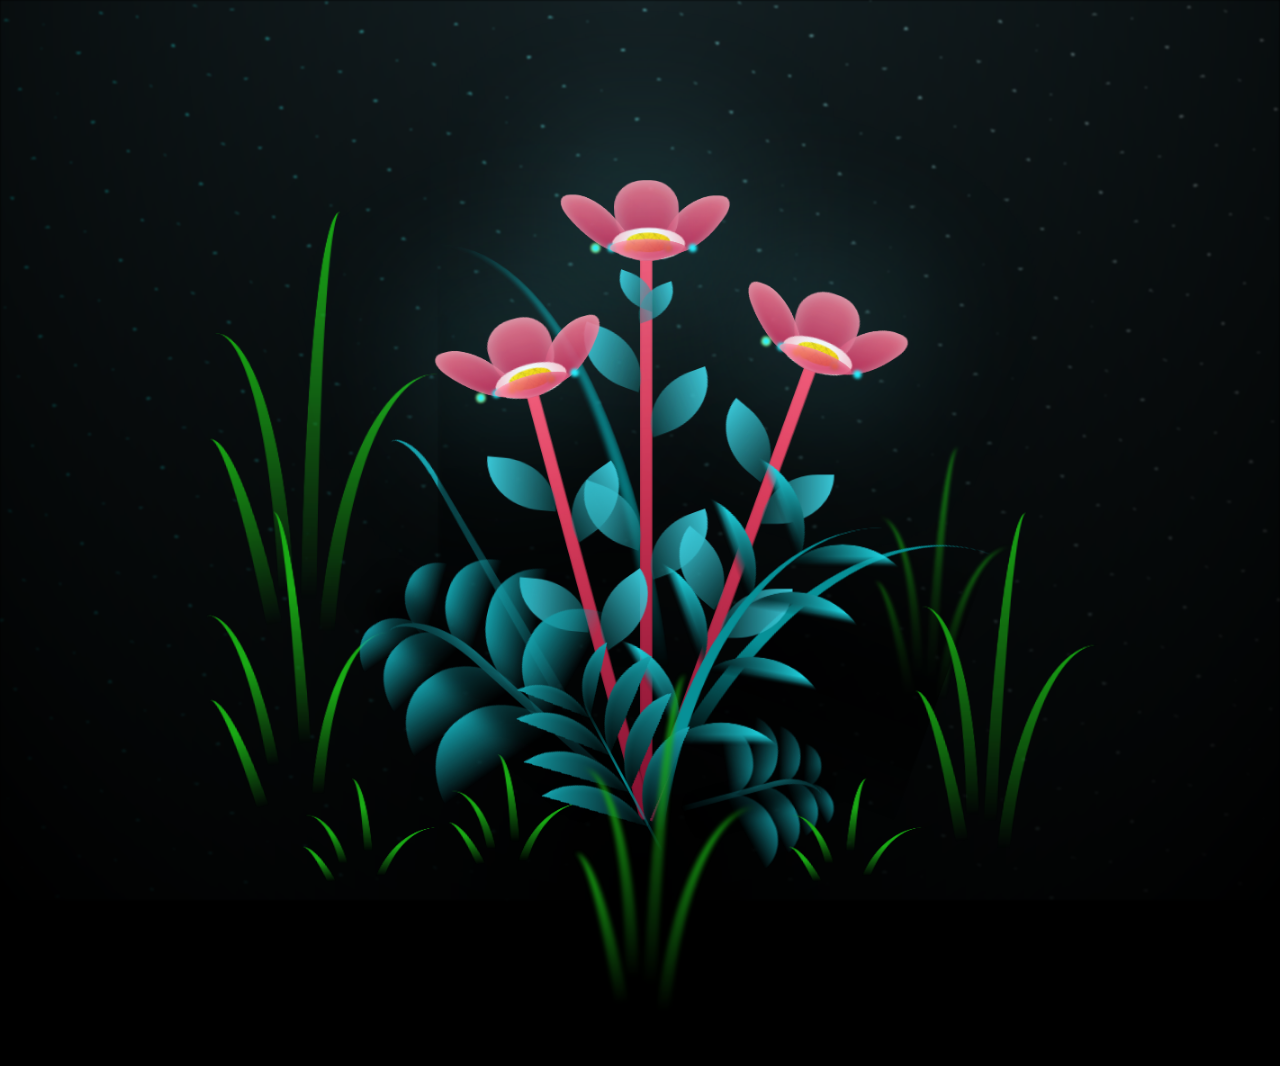
<file: index.html>
<!DOCTYPE html>
<html lang="en">
<head>
    <meta charset="UTF-8">
    <meta http-equiv="X-UA-Compatible" content="IE=edge">
    <meta name="viewport" content="width=device-width, initial-scale=1.0">
    <link rel="stylesheet" href="css/main.css">
    <link rel="icon" href="img/flowers.png" type="image/x-icon">
    <title>flowers</title>
</head>
<body class="container">
    <h1 class="birthday-text">Happy Birthday, Alien Onyet</h1>
    <button class="wish-btn" onclick="goToWish()">Open My Wish 💌</button>
    <div class="night"></div>
    <div class="flowers">
      <div class="flower flower--1">
        <div class="flower__leafs flower__leafs--1">
          <div class="flower__leaf flower__leaf--1"></div>
          <div class="flower__leaf flower__leaf--2"></div>
          <div class="flower__leaf flower__leaf--3"></div>
          <div class="flower__leaf flower__leaf--4"></div>
          <div class="flower__white-circle"></div>
  
          <div class="flower__light flower__light--1"></div>
          <div class="flower__light flower__light--2"></div>
          <div class="flower__light flower__light--3"></div>
          <div class="flower__light flower__light--4"></div>
          <div class="flower__light flower__light--5"></div>
          <div class="flower__light flower__light--6"></div>
          <div class="flower__light flower__light--7"></div>
          <div class="flower__light flower__light--8"></div>
  
        </div>
        <div class="flower__line">
          <div class="flower__line__leaf flower__line__leaf--1"></div>
          <div class="flower__line__leaf flower__line__leaf--2"></div>
          <div class="flower__line__leaf flower__line__leaf--3"></div>
          <div class="flower__line__leaf flower__line__leaf--4"></div>
          <div class="flower__line__leaf flower__line__leaf--5"></div>
          <div class="flower__line__leaf flower__line__leaf--6"></div>
        </div>
      </div>
  
      <div class="flower flower--2">
        <div class="flower__leafs flower__leafs--2">
          <div class="flower__leaf flower__leaf--1"></div>
          <div class="flower__leaf flower__leaf--2"></div>
          <div class="flower__leaf flower__leaf--3"></div>
          <div class="flower__leaf flower__leaf--4"></div>
          <div class="flower__white-circle"></div>
  
          <div class="flower__light flower__light--1"></div>
          <div class="flower__light flower__light--2"></div>
          <div class="flower__light flower__light--3"></div>
          <div class="flower__light flower__light--4"></div>
          <div class="flower__light flower__light--5"></div>
          <div class="flower__light flower__light--6"></div>
          <div class="flower__light flower__light--7"></div>
          <div class="flower__light flower__light--8"></div>
  
        </div>
        <div class="flower__line">
          <div class="flower__line__leaf flower__line__leaf--1"></div>
          <div class="flower__line__leaf flower__line__leaf--2"></div>
          <div class="flower__line__leaf flower__line__leaf--3"></div>
          <div class="flower__line__leaf flower__line__leaf--4"></div>
        </div>
      </div>
  
      <div class="flower flower--3">
        <div class="flower__leafs flower__leafs--3">
          <div class="flower__leaf flower__leaf--1"></div>
          <div class="flower__leaf flower__leaf--2"></div>
          <div class="flower__leaf flower__leaf--3"></div>
          <div class="flower__leaf flower__leaf--4"></div>
          <div class="flower__white-circle"></div>
  
          <div class="flower__light flower__light--1"></div>
          <div class="flower__light flower__light--2"></div>
          <div class="flower__light flower__light--3"></div>
          <div class="flower__light flower__light--4"></div>
          <div class="flower__light flower__light--5"></div>
          <div class="flower__light flower__light--6"></div>
          <div class="flower__light flower__light--7"></div>
          <div class="flower__light flower__light--8"></div>
  
        </div>
        <div class="flower__line">
          <div class="flower__line__leaf flower__line__leaf--1"></div>
          <div class="flower__line__leaf flower__line__leaf--2"></div>
          <div class="flower__line__leaf flower__line__leaf--3"></div>
          <div class="flower__line__leaf flower__line__leaf--4"></div>
        </div>
      </div>
  
      <div class="grow-ans" style="--d:1.2s">
        <div class="flower__g-long">
          <div class="flower__g-long__top"></div>
          <div class="flower__g-long__bottom"></div>
        </div>
      </div>
  
      <div class="growing-grass">
        <div class="flower__grass flower__grass--1">
          <div class="flower__grass--top"></div>
          <div class="flower__grass--bottom"></div>
          <div class="flower__grass__leaf flower__grass__leaf--1"></div>
          <div class="flower__grass__leaf flower__grass__leaf--2"></div>
          <div class="flower__grass__leaf flower__grass__leaf--3"></div>
          <div class="flower__grass__leaf flower__grass__leaf--4"></div>
          <div class="flower__grass__leaf flower__grass__leaf--5"></div>
          <div class="flower__grass__leaf flower__grass__leaf--6"></div>
          <div class="flower__grass__leaf flower__grass__leaf--7"></div>
          <div class="flower__grass__leaf flower__grass__leaf--8"></div>
          <div class="flower__grass__overlay"></div>
        </div>
      </div>
  
      <div class="growing-grass">
        <div class="flower__grass flower__grass--2">
          <div class="flower__grass--top"></div>
          <div class="flower__grass--bottom"></div>
          <div class="flower__grass__leaf flower__grass__leaf--1"></div>
          <div class="flower__grass__leaf flower__grass__leaf--2"></div>
          <div class="flower__grass__leaf flower__grass__leaf--3"></div>
          <div class="flower__grass__leaf flower__grass__leaf--4"></div>
          <div class="flower__grass__leaf flower__grass__leaf--5"></div>
          <div class="flower__grass__leaf flower__grass__leaf--6"></div>
          <div class="flower__grass__leaf flower__grass__leaf--7"></div>
          <div class="flower__grass__leaf flower__grass__leaf--8"></div>
          <div class="flower__grass__overlay"></div>
        </div>
      </div>
  
      <div class="grow-ans" style="--d:2.4s">
        <div class="flower__g-right flower__g-right--1">
          <div class="leaf"></div>
        </div>
      </div>
  
      <div class="grow-ans" style="--d:2.8s">
        <div class="flower__g-right flower__g-right--2">
          <div class="leaf"></div>
        </div>
      </div>
  
      <div class="grow-ans" style="--d:2.8s">
        <div class="flower__g-front">
          <div class="flower__g-front__leaf-wrapper flower__g-front__leaf-wrapper--1">
            <div class="flower__g-front__leaf"></div>
          </div>
          <div class="flower__g-front__leaf-wrapper flower__g-front__leaf-wrapper--2">
            <div class="flower__g-front__leaf"></div>
          </div>
          <div class="flower__g-front__leaf-wrapper flower__g-front__leaf-wrapper--3">
            <div class="flower__g-front__leaf"></div>
          </div>
          <div class="flower__g-front__leaf-wrapper flower__g-front__leaf-wrapper--4">
            <div class="flower__g-front__leaf"></div>
          </div>
          <div class="flower__g-front__leaf-wrapper flower__g-front__leaf-wrapper--5">
            <div class="flower__g-front__leaf"></div>
          </div>
          <div class="flower__g-front__leaf-wrapper flower__g-front__leaf-wrapper--6">
            <div class="flower__g-front__leaf"></div>
          </div>
          <div class="flower__g-front__leaf-wrapper flower__g-front__leaf-wrapper--7">
            <div class="flower__g-front__leaf"></div>
          </div>
          <div class="flower__g-front__leaf-wrapper flower__g-front__leaf-wrapper--8">
            <div class="flower__g-front__leaf"></div>
          </div>
          <div class="flower__g-front__line"></div>
        </div>
      </div>
  
      <div class="grow-ans" style="--d:3.2s">
        <div class="flower__g-fr">
          <div class="leaf"></div>
          <div class="flower__g-fr__leaf flower__g-fr__leaf--1"></div>
          <div class="flower__g-fr__leaf flower__g-fr__leaf--2"></div>
          <div class="flower__g-fr__leaf flower__g-fr__leaf--3"></div>
          <div class="flower__g-fr__leaf flower__g-fr__leaf--4"></div>
          <div class="flower__g-fr__leaf flower__g-fr__leaf--5"></div>
          <div class="flower__g-fr__leaf flower__g-fr__leaf--6"></div>
          <div class="flower__g-fr__leaf flower__g-fr__leaf--7"></div>
          <div class="flower__g-fr__leaf flower__g-fr__leaf--8"></div>
        </div>
      </div>
  
      <div class="long-g long-g--0">
        <div class="grow-ans" style="--d:3s">
          <div class="leaf leaf--0"></div>
        </div>
        <div class="grow-ans" style="--d:2.2s">
          <div class="leaf leaf--1"></div>
        </div>
        <div class="grow-ans" style="--d:3.4s">
          <div class="leaf leaf--2"></div>
        </div>
        <div class="grow-ans" style="--d:3.6s">
          <div class="leaf leaf--3"></div>
        </div>
      </div>
  
      <div class="long-g long-g--1">
        <div class="grow-ans" style="--d:3.6s">
          <div class="leaf leaf--0"></div>
        </div>
        <div class="grow-ans" style="--d:3.8s">
          <div class="leaf leaf--1"></div>
        </div>
        <div class="grow-ans" style="--d:4s">
          <div class="leaf leaf--2"></div>
        </div>
        <div class="grow-ans" style="--d:4.2s">
          <div class="leaf leaf--3"></div>
        </div>
      </div>
  
      <div class="long-g long-g--2">
        <div class="grow-ans" style="--d:4s">
          <div class="leaf leaf--0"></div>
        </div>
        <div class="grow-ans" style="--d:4.2s">
          <div class="leaf leaf--1"></div>
        </div>
        <div class="grow-ans" style="--d:4.4s">
          <div class="leaf leaf--2"></div>
        </div>
        <div class="grow-ans" style="--d:4.6s">
          <div class="leaf leaf--3"></div>
        </div>
      </div>
  
      <div class="long-g long-g--3">
        <div class="grow-ans" style="--d:4s">
          <div class="leaf leaf--0"></div>
        </div>
        <div class="grow-ans" style="--d:4.2s">
          <div class="leaf leaf--1"></div>
        </div>
        <div class="grow-ans" style="--d:3s">
          <div class="leaf leaf--2"></div>
        </div>
        <div class="grow-ans" style="--d:3.6s">
          <div class="leaf leaf--3"></div>
        </div>
      </div>
  
      <div class="long-g long-g--4">
        <div class="grow-ans" style="--d:4s">
          <div class="leaf leaf--0"></div>
        </div>
        <div class="grow-ans" style="--d:4.2s">
          <div class="leaf leaf--1"></div>
        </div>
        <div class="grow-ans" style="--d:3s">
          <div class="leaf leaf--2"></div>
        </div>
        <div class="grow-ans" style="--d:3.6s">
          <div class="leaf leaf--3"></div>
        </div>
      </div>
  
      <div class="long-g long-g--5">
        <div class="grow-ans" style="--d:4s">
          <div class="leaf leaf--0"></div>
        </div>
        <div class="grow-ans" style="--d:4.2s">
          <div class="leaf leaf--1"></div>
        </div>
        <div class="grow-ans" style="--d:3s">
          <div class="leaf leaf--2"></div>
        </div>
        <div class="grow-ans" style="--d:3.6s">
          <div class="leaf leaf--3"></div>
        </div>
      </div>
  
      <div class="long-g long-g--6">
        <div class="grow-ans" style="--d:4.2s">
          <div class="leaf leaf--0"></div>
        </div>
        <div class="grow-ans" style="--d:4.4s">
          <div class="leaf leaf--1"></div>
        </div>
        <div class="grow-ans" style="--d:4.6s">
          <div class="leaf leaf--2"></div>
        </div>
        <div class="grow-ans" style="--d:4.8s">
          <div class="leaf leaf--3"></div>
        </div>
      </div>
  
      <div class="long-g long-g--7">
        <div class="grow-ans" style="--d:3s">
          <div class="leaf leaf--0"></div>
        </div>
        <div class="grow-ans" style="--d:3.2s">
          <div class="leaf leaf--1"></div>
        </div>
        <div class="grow-ans" style="--d:3.5s">
          <div class="leaf leaf--2"></div>
        </div>
        <div class="grow-ans" style="--d:3.6s">
          <div class="leaf leaf--3"></div>
        </div>
      </div>
    </div>
    <script src="main.js"></script>
    <script>
  function goToWish() {
    window.location.href = "wish.html";
  }
</script>

  </body>
</html>
</file>
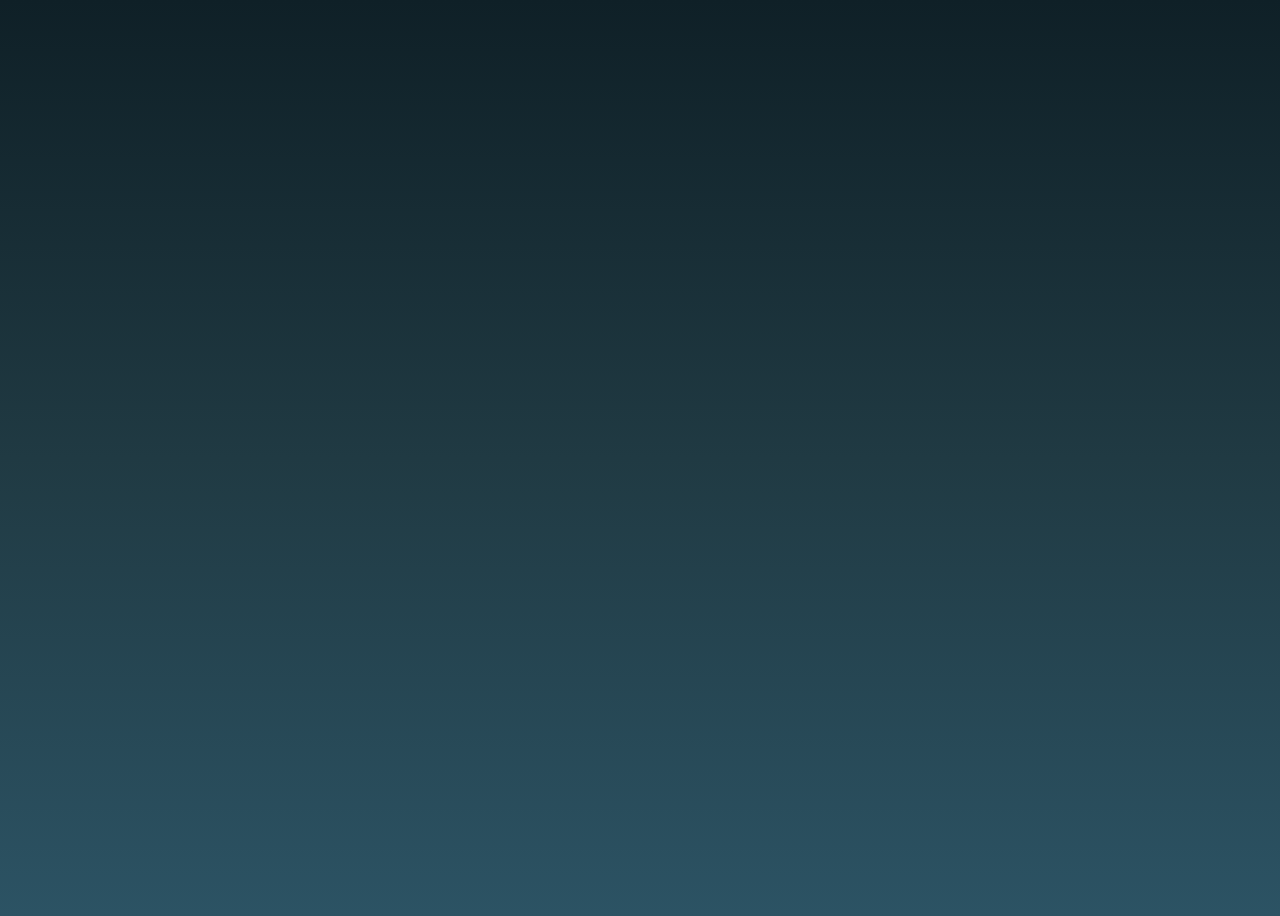
<file: wish.html>
<!DOCTYPE html>
<html lang="en">
<head>
<meta charset="UTF-8">
<meta name="viewport" content="width=device-width, initial-scale=1.0">
<title>Birthday Wish</title>
<style>
  body {
  background: linear-gradient(to bottom, #0f2027, #203a43, #2c5364);
  color: white;
  display: flex;
  justify-content: center;
  align-items: center;
  height: 100vh;
  text-align: center;
  font-family: sans-serif;
}

.message {
  max-width: 600px;
  animation: fadeIn 3s ease forwards;
  opacity: 0;
}

.message h1 {
  font-size: 2.2rem; /* lebih kecil dari sebelumnya */
  margin-bottom: 10px;
}

.message p {
  font-size: 1.2rem;
  line-height: 1.6;
}

.signature {
  margin-top: 40px; /* agak kebawah */
  font-size: 1rem; /* lebih kecil */
  opacity: 0.8;
}

@keyframes fadeIn {
  to {
    opacity: 1;
  }
}

</style>
</head>
<body>

<div class="message">
  <h1>Happy Birthday, Abang 🎂</h1>
  <p>
    I hope your day is filled with happiness, love, and beautiful moments.
    May all your dreams come true and your smile never fades.
  </p>
 <p class="signature">
  Your Midnight Light is always pray for the best for you!
</p>

</div>

</body>
</html>
</file>
<file: css/main.css>
*,
*::after,
*::before {
  padding: 0;
  margin: 0;
  box-sizing: border-box;
}

:root {
  --dark-color: #000;
}

body {
  display: flex;
  align-items: flex-end;
  justify-content: center;
  min-height: 100vh;
  background-color: var(--dark-color);
  overflow: hidden;
  perspective: 1000px;
}

.night {
  position: fixed;
  left: 50%;
  top: 0;
  transform: translateX(-50%);
  width: 100%;
  height: 100%;
  filter: blur(0.1vmin);
  background-image: radial-gradient(
      ellipse at top,
      transparent 0%,
      var(--dark-color)
    ),
    radial-gradient(
      ellipse at bottom,
      var(--dark-color),
      rgba(145, 233, 255, 0.2)
    ),
    repeating-linear-gradient(
      220deg,
      rgb(0, 0, 0) 0px,
      rgb(0, 0, 0) 19px,
      transparent 19px,
      transparent 22px
    ),
    repeating-linear-gradient(
      189deg,
      rgb(0, 0, 0) 0px,
      rgb(0, 0, 0) 19px,
      transparent 19px,
      transparent 22px
    ),
    repeating-linear-gradient(
      148deg,
      rgb(0, 0, 0) 0px,
      rgb(0, 0, 0) 19px,
      transparent 19px,
      transparent 22px
    ),
    linear-gradient(90deg, rgb(0, 255, 250), rgb(240, 240, 240));
}

.flowers {
  position: relative;
  transform: scale(0.9);
}

.flower {
  position: absolute;
  bottom: 10vmin;
  transform-origin: bottom center;
  z-index: 10;
  --fl-speed: 0.8s;
}
.flower--1 {
  -webkit-animation: moving-flower-1 4s linear infinite;
  animation: moving-flower-1 4s linear infinite;
}
.flower--1 .flower__line {
  height: 70vmin;
  -webkit-animation-delay: 0.3s;
  animation-delay: 0.3s;
}
.flower--1 .flower__line__leaf--1 {
  -webkit-animation: blooming-leaf-right var(--fl-speed) 1.6s backwards;
  animation: blooming-leaf-right var(--fl-speed) 1.6s backwards;
}
.flower--1 .flower__line__leaf--2 {
  -webkit-animation: blooming-leaf-right var(--fl-speed) 1.4s backwards;
  animation: blooming-leaf-right var(--fl-speed) 1.4s backwards;
}
.flower--1 .flower__line__leaf--3 {
  -webkit-animation: blooming-leaf-left var(--fl-speed) 1.2s backwards;
  animation: blooming-leaf-left var(--fl-speed) 1.2s backwards;
}
.flower--1 .flower__line__leaf--4 {
  -webkit-animation: blooming-leaf-left var(--fl-speed) 1s backwards;
  animation: blooming-leaf-left var(--fl-speed) 1s backwards;
}
.flower--1 .flower__line__leaf--5 {
  -webkit-animation: blooming-leaf-right var(--fl-speed) 1.8s backwards;
  animation: blooming-leaf-right var(--fl-speed) 1.8s backwards;
}
.flower--1 .flower__line__leaf--6 {
  -webkit-animation: blooming-leaf-left var(--fl-speed) 2s backwards;
  animation: blooming-leaf-left var(--fl-speed) 2s backwards;
}
.flower--2 {
  left: 50%;
  transform: rotate(20deg);
  -webkit-animation: moving-flower-2 4s linear infinite;
  animation: moving-flower-2 4s linear infinite;
}
.flower--2 .flower__line {
  height: 60vmin;
  -webkit-animation-delay: 0.6s;
  animation-delay: 0.6s;
}
.flower--2 .flower__line__leaf--1 {
  -webkit-animation: blooming-leaf-right var(--fl-speed) 1.9s backwards;
  animation: blooming-leaf-right var(--fl-speed) 1.9s backwards;
}
.flower--2 .flower__line__leaf--2 {
  -webkit-animation: blooming-leaf-right var(--fl-speed) 1.7s backwards;
  animation: blooming-leaf-right var(--fl-speed) 1.7s backwards;
}
.flower--2 .flower__line__leaf--3 {
  -webkit-animation: blooming-leaf-left var(--fl-speed) 1.5s backwards;
  animation: blooming-leaf-left var(--fl-speed) 1.5s backwards;
}
.flower--2 .flower__line__leaf--4 {
  -webkit-animation: blooming-leaf-left var(--fl-speed) 1.3s backwards;
  animation: blooming-leaf-left var(--fl-speed) 1.3s backwards;
}
.flower--3 {
  left: 50%;
  transform: rotate(-15deg);
  -webkit-animation: moving-flower-3 4s linear infinite;
  animation: moving-flower-3 4s linear infinite;
}
.flower--3 .flower__line {
  -webkit-animation-delay: 0.9s;
  animation-delay: 0.9s;
}
.flower--3 .flower__line__leaf--1 {
  -webkit-animation: blooming-leaf-right var(--fl-speed) 2.5s backwards;
  animation: blooming-leaf-right var(--fl-speed) 2.5s backwards;
}
.flower--3 .flower__line__leaf--2 {
  -webkit-animation: blooming-leaf-right var(--fl-speed) 2.3s backwards;
  animation: blooming-leaf-right var(--fl-speed) 2.3s backwards;
}
.flower--3 .flower__line__leaf--3 {
  -webkit-animation: blooming-leaf-left var(--fl-speed) 2.1s backwards;
  animation: blooming-leaf-left var(--fl-speed) 2.1s backwards;
}
.flower--3 .flower__line__leaf--4 {
  -webkit-animation: blooming-leaf-left var(--fl-speed) 1.9s backwards;
  animation: blooming-leaf-left var(--fl-speed) 1.9s backwards;
}
.flower__leafs {
  position: relative;
  -webkit-animation: blooming-flower 2s backwards;
  animation: blooming-flower 2s backwards;
}
.flower__leafs--1 {
  -webkit-animation-delay: 1.1s;
  animation-delay: 1.1s;
}
.flower__leafs--2 {
  -webkit-animation-delay: 1.4s;
  animation-delay: 1.4s;
}
.flower__leafs--3 {
  -webkit-animation-delay: 1.7s;
  animation-delay: 1.7s;
}
.flower__leafs::after {
  content: "";
  position: absolute;
  left: 0;
  top: 0;
  transform: translate(-50%, -100%);
  width: 8vmin;
  height: 8vmin;
  background-color: #6bf0ff;
  filter: blur(10vmin);
}
.flower__leaf {
  position: absolute;
  bottom: 0;
  left: 50%;
  width: 8vmin;
  height: 11vmin;
  border-radius: 51% 49% 47% 53%/44% 45% 55% 69%;
  background-color: #a7ffee;
  background-image: linear-gradient(to top, #54b8aa, #a7ffee);
  transform-origin: bottom center;
  opacity: 0.9;
  box-shadow: inset 0 0 2vmin rgba(255, 255, 255, 0.5);
}
.flower__leaf--1 {
  transform: translate(-10%, 1%) rotateY(40deg) rotateX(-50deg);
}
.flower__leaf--2 {
  transform: translate(-50%, -4%) rotateX(40deg);
}
.flower__leaf--3 {
  transform: translate(-90%, 0%) rotateY(45deg) rotateX(50deg);
}
.flower__leaf--4 {
  width: 8vmin;
  height: 8vmin;
  transform-origin: bottom left;
  border-radius: 4vmin 10vmin 4vmin 4vmin;
  transform: translate(0%, 18%) rotateX(70deg) rotate(-43deg);
  background-image: linear-gradient(to top, #39c6d6, #a7ffee);
  z-index: 1;
  opacity: 0.8;
}
.flower__white-circle {
  position: absolute;
  left: -3.5vmin;
  top: -3vmin;
  width: 9vmin;
  height: 4vmin;
  border-radius: 50%;
  background-color: #fff;
}
.flower__white-circle::after {
  content: "";
  position: absolute;
  left: 50%;
  top: 45%;
  transform: translate(-50%, -50%);
  width: 60%;
  height: 60%;
  border-radius: inherit;
  background-image: repeating-linear-gradient(
      135deg,
      rgba(0, 0, 0, 0.03) 0px,
      rgba(0, 0, 0, 0.03) 1px,
      transparent 1px,
      transparent 12px
    ),
    repeating-linear-gradient(
      45deg,
      rgba(0, 0, 0, 0.03) 0px,
      rgba(0, 0, 0, 0.03) 1px,
      transparent 1px,
      transparent 12px
    ),
    repeating-linear-gradient(
      67.5deg,
      rgba(0, 0, 0, 0.03) 0px,
      rgba(0, 0, 0, 0.03) 1px,
      transparent 1px,
      transparent 12px
    ),
    repeating-linear-gradient(
      135deg,
      rgba(0, 0, 0, 0.03) 0px,
      rgba(0, 0, 0, 0.03) 1px,
      transparent 1px,
      transparent 12px
    ),
    repeating-linear-gradient(
      45deg,
      rgba(0, 0, 0, 0.03) 0px,
      rgba(0, 0, 0, 0.03) 1px,
      transparent 1px,
      transparent 12px
    ),
    repeating-linear-gradient(
      112.5deg,
      rgba(0, 0, 0, 0.03) 0px,
      rgba(0, 0, 0, 0.03) 1px,
      transparent 1px,
      transparent 12px
    ),
    repeating-linear-gradient(
      112.5deg,
      rgba(0, 0, 0, 0.03) 0px,
      rgba(0, 0, 0, 0.03) 1px,
      transparent 1px,
      transparent 12px
    ),
    repeating-linear-gradient(
      45deg,
      rgba(0, 0, 0, 0.03) 0px,
      rgba(0, 0, 0, 0.03) 1px,
      transparent 1px,
      transparent 12px
    ),
    repeating-linear-gradient(
      22.5deg,
      rgba(0, 0, 0, 0.03) 0px,
      rgba(0, 0, 0, 0.03) 1px,
      transparent 1px,
      transparent 12px
    ),
    repeating-linear-gradient(
      45deg,
      rgba(0, 0, 0, 0.03) 0px,
      rgba(0, 0, 0, 0.03) 1px,
      transparent 1px,
      transparent 12px
    ),
    repeating-linear-gradient(
      22.5deg,
      rgba(0, 0, 0, 0.03) 0px,
      rgba(0, 0, 0, 0.03) 1px,
      transparent 1px,
      transparent 12px
    ),
    repeating-linear-gradient(
      135deg,
      rgba(0, 0, 0, 0.03) 0px,
      rgba(0, 0, 0, 0.03) 1px,
      transparent 1px,
      transparent 12px
    ),
    repeating-linear-gradient(
      157.5deg,
      rgba(0, 0, 0, 0.03) 0px,
      rgba(0, 0, 0, 0.03) 1px,
      transparent 1px,
      transparent 12px
    ),
    repeating-linear-gradient(
      67.5deg,
      rgba(0, 0, 0, 0.03) 0px,
      rgba(0, 0, 0, 0.03) 1px,
      transparent 1px,
      transparent 12px
    ),
    repeating-linear-gradient(
      67.5deg,
      rgba(0, 0, 0, 0.03) 0px,
      rgba(0, 0, 0, 0.03) 1px,
      transparent 1px,
      transparent 12px
    ),
    linear-gradient(90deg, rgb(255, 235, 18), rgb(255, 206, 0));
}
.flower__line {
  height: 55vmin;
  width: 1.5vmin;
  background-image: linear-gradient(
      to left,
      rgba(0, 0, 0, 0.2),
      transparent,
      rgba(255, 255, 255, 0.2)
    ),
    linear-gradient(to top, transparent 10%, #14757a, #39c6d6);
  box-shadow: inset 0 0 2px rgba(0, 0, 0, 0.5);
  -webkit-animation: grow-flower-tree 4s backwards;
  animation: grow-flower-tree 4s backwards;
}
.flower__line__leaf {
  --w: 7vmin;
  --h: calc(var(--w) + 2vmin);
  position: absolute;
  top: 20%;
  left: 90%;
  width: var(--w);
  height: var(--h);
  border-top-right-radius: var(--h);
  border-bottom-left-radius: var(--h);
  background-image: linear-gradient(to top, rgba(20, 117, 122, 0.4), #39c6d6);
}
.flower__line__leaf--1 {
  transform: rotate(70deg) rotateY(30deg);
}
.flower__line__leaf--2 {
  top: 45%;
  transform: rotate(70deg) rotateY(30deg);
}
.flower__line__leaf--3,
.flower__line__leaf--4,
.flower__line__leaf--6 {
  border-top-right-radius: 0;
  border-bottom-left-radius: 0;
  border-top-left-radius: var(--h);
  border-bottom-right-radius: var(--h);
  left: -460%;
  top: 12%;
  transform: rotate(-70deg) rotateY(30deg);
}
.flower__line__leaf--4 {
  top: 40%;
}

.flower__line__leaf--5 {
  top: 0;
  transform-origin: left;
  transform: rotate(70deg) rotateY(30deg) scale(0.6);
}
.flower__line__leaf--6 {
  top: -2%;
  left: -450%;
  transform-origin: right;
  transform: rotate(-70deg) rotateY(30deg) scale(0.6);
}
.flower__light {
  position: absolute;
  bottom: 0vmin;
  width: 1vmin;
  height: 1vmin;
  background-color: rgb(255, 251, 0);
  border-radius: 50%;
  filter: blur(0.2vmin);
  -webkit-animation: light-ans 4s linear infinite backwards;
  animation: light-ans 4s linear infinite backwards;
}
.flower__light:nth-child(odd) {
  background-color: #23f0ff;
}
.flower__light--1 {
  left: -2vmin;
  -webkit-animation-delay: 1s;
  animation-delay: 1s;
}
.flower__light--2 {
  left: 3vmin;
  -webkit-animation-delay: 0.5s;
  animation-delay: 0.5s;
}
.flower__light--3 {
  left: -6vmin;
  -webkit-animation-delay: 0.3s;
  animation-delay: 0.3s;
}
.flower__light--4 {
  left: 6vmin;
  -webkit-animation-delay: 0.9s;
  animation-delay: 0.9s;
}
.flower__light--5 {
  left: -1vmin;
  -webkit-animation-delay: 1.5s;
  animation-delay: 1.5s;
}
.flower__light--6 {
  left: -4vmin;
  -webkit-animation-delay: 3s;
  animation-delay: 3s;
}
.flower__light--7 {
  left: 3vmin;
  -webkit-animation-delay: 2s;
  animation-delay: 2s;
}
.flower__light--8 {
  left: -6vmin;
  -webkit-animation-delay: 3.5s;
  animation-delay: 3.5s;
}
.flower__grass {
  --c: #159faa;
  --line-w: 1.5vmin;
  position: absolute;
  bottom: 12vmin;
  left: -7vmin;
  display: flex;
  flex-direction: column;
  align-items: flex-end;
  z-index: 20;
  transform-origin: bottom center;
  transform: rotate(-48deg) rotateY(40deg);
}
.flower__grass--1 {
  -webkit-animation: moving-grass 2s linear infinite;
  animation: moving-grass 2s linear infinite;
}
.flower__grass--2 {
  left: 2vmin;
  bottom: 10vmin;
  transform: scale(0.5) rotate(75deg) rotateX(10deg) rotateY(-200deg);
  opacity: 0.8;
  z-index: 0;
  -webkit-animation: moving-grass--2 1.5s linear infinite;
  animation: moving-grass--2 1.5s linear infinite;
}
.flower__grass--top {
  width: 7vmin;
  height: 10vmin;
  border-top-right-radius: 100%;
  border-right: var(--line-w) solid var(--c);
  transform-origin: bottom center;
  transform: rotate(-2deg);
}
.flower__grass--bottom {
  margin-top: -2px;
  width: var(--line-w);
  height: 25vmin;
  background-image: linear-gradient(to top, transparent, var(--c));
}
.flower__grass__leaf {
  --size: 10vmin;
  position: absolute;
  width: calc(var(--size) * 2.1);
  height: var(--size);
  border-top-left-radius: var(--size);
  border-top-right-radius: var(--size);
  background-image: linear-gradient(
    to top,
    transparent,
    transparent 30%,
    var(--c)
  );
  z-index: 100;
}
.flower__grass__leaf--1 {
  top: -6%;
  left: 30%;
  --size: 6vmin;
  transform: rotate(-20deg);
  -webkit-animation: growing-grass-ans--1 2s 2.6s backwards;
  animation: growing-grass-ans--1 2s 2.6s backwards;
}
@-webkit-keyframes growing-grass-ans--1 {
  0% {
    transform-origin: bottom left;
    transform: rotate(-20deg) scale(0);
  }
}
@keyframes growing-grass-ans--1 {
  0% {
    transform-origin: bottom left;
    transform: rotate(-20deg) scale(0);
  }
}
.flower__grass__leaf--2 {
  top: -5%;
  left: -110%;
  --size: 6vmin;
  transform: rotate(10deg);
  -webkit-animation: growing-grass-ans--2 2s 2.4s linear backwards;
  animation: growing-grass-ans--2 2s 2.4s linear backwards;
}
@-webkit-keyframes growing-grass-ans--2 {
  0% {
    transform-origin: bottom right;
    transform: rotate(10deg) scale(0);
  }
}
@keyframes growing-grass-ans--2 {
  0% {
    transform-origin: bottom right;
    transform: rotate(10deg) scale(0);
  }
}
.flower__grass__leaf--3 {
  top: 5%;
  left: 60%;
  --size: 8vmin;
  transform: rotate(-18deg) rotateX(-20deg);
  -webkit-animation: growing-grass-ans--3 2s 2.2s linear backwards;
  animation: growing-grass-ans--3 2s 2.2s linear backwards;
}
@-webkit-keyframes growing-grass-ans--3 {
  0% {
    transform-origin: bottom left;
    transform: rotate(-18deg) rotateX(-20deg) scale(0);
  }
}
@keyframes growing-grass-ans--3 {
  0% {
    transform-origin: bottom left;
    transform: rotate(-18deg) rotateX(-20deg) scale(0);
  }
}
.flower__grass__leaf--4 {
  top: 6%;
  left: -135%;
  --size: 8vmin;
  transform: rotate(2deg);
  -webkit-animation: growing-grass-ans--4 2s 2s linear backwards;
  animation: growing-grass-ans--4 2s 2s linear backwards;
}
@-webkit-keyframes growing-grass-ans--4 {
  0% {
    transform-origin: bottom right;
    transform: rotate(2deg) scale(0);
  }
}
@keyframes growing-grass-ans--4 {
  0% {
    transform-origin: bottom right;
    transform: rotate(2deg) scale(0);
  }
}
.flower__grass__leaf--5 {
  top: 20%;
  left: 60%;
  --size: 10vmin;
  transform: rotate(-24deg) rotateX(-20deg);
  -webkit-animation: growing-grass-ans--5 2s 1.8s linear backwards;
  animation: growing-grass-ans--5 2s 1.8s linear backwards;
}
@-webkit-keyframes growing-grass-ans--5 {
  0% {
    transform-origin: bottom left;
    transform: rotate(-24deg) rotateX(-20deg) scale(0);
  }
}
@keyframes growing-grass-ans--5 {
  0% {
    transform-origin: bottom left;
    transform: rotate(-24deg) rotateX(-20deg) scale(0);
  }
}
.flower__grass__leaf--6 {
  top: 22%;
  left: -180%;
  --size: 10vmin;
  transform: rotate(10deg);
  -webkit-animation: growing-grass-ans--6 2s 1.6s linear backwards;
  animation: growing-grass-ans--6 2s 1.6s linear backwards;
}
@-webkit-keyframes growing-grass-ans--6 {
  0% {
    transform-origin: bottom right;
    transform: rotate(10deg) scale(0);
  }
}
@keyframes growing-grass-ans--6 {
  0% {
    transform-origin: bottom right;
    transform: rotate(10deg) scale(0);
  }
}
.flower__grass__leaf--7 {
  top: 39%;
  left: 70%;
  --size: 10vmin;
  transform: rotate(-10deg);
  -webkit-animation: growing-grass-ans--7 2s 1.4s linear backwards;
  animation: growing-grass-ans--7 2s 1.4s linear backwards;
}
@-webkit-keyframes growing-grass-ans--7 {
  0% {
    transform-origin: bottom left;
    transform: rotate(-10deg) scale(0);
  }
}
@keyframes growing-grass-ans--7 {
  0% {
    transform-origin: bottom left;
    transform: rotate(-10deg) scale(0);
  }
}
.flower__grass__leaf--8 {
  top: 40%;
  left: -215%;
  --size: 11vmin;
  transform: rotate(10deg);
  -webkit-animation: growing-grass-ans--8 2s 1.2s linear backwards;
  animation: growing-grass-ans--8 2s 1.2s linear backwards;
}
@-webkit-keyframes growing-grass-ans--8 {
  0% {
    transform-origin: bottom right;
    transform: rotate(10deg) scale(0);
  }
}
@keyframes growing-grass-ans--8 {
  0% {
    transform-origin: bottom right;
    transform: rotate(10deg) scale(0);
  }
}
.flower__grass__overlay {
  position: absolute;
  top: -10%;
  right: 0%;
  width: 100%;
  height: 100%;
  background-color: rgba(0, 0, 0, 0.6);
  filter: blur(1.5vmin);
  z-index: 100;
}
.flower__g-long {
  --w: 2vmin;
  --h: 6vmin;
  --c: #159faa;
  position: absolute;
  bottom: 10vmin;
  left: -3vmin;
  transform-origin: bottom center;
  transform: rotate(-30deg) rotateY(-20deg);
  display: flex;
  flex-direction: column;
  align-items: flex-end;
  -webkit-animation: flower-g-long-ans 3s linear infinite;
  animation: flower-g-long-ans 3s linear infinite;
}
@-webkit-keyframes flower-g-long-ans {
  0%,
  100% {
    transform: rotate(-30deg) rotateY(-20deg);
  }
  50% {
    transform: rotate(-32deg) rotateY(-20deg);
  }
}
@keyframes flower-g-long-ans {
  0%,
  100% {
    transform: rotate(-30deg) rotateY(-20deg);
  }
  50% {
    transform: rotate(-32deg) rotateY(-20deg);
  }
}
.flower__g-long__top {
  top: calc(var(--h) * -1);
  width: calc(var(--w) + 1vmin);
  height: var(--h);
  border-top-right-radius: 100%;
  border-right: 0.7vmin solid var(--c);
  transform: translate(-0.7vmin, 1vmin);
}
.flower__g-long__bottom {
  width: var(--w);
  height: 50vmin;
  transform-origin: bottom center;
  background-image: linear-gradient(to top, transparent 30%, var(--c));
  box-shadow: inset 0 0 2px rgba(0, 0, 0, 0.5);
  -webkit-clip-path: polygon(35% 0, 65% 1%, 100% 100%, 0% 100%);
  clip-path: polygon(35% 0, 65% 1%, 100% 100%, 0% 100%);
}
.flower__g-right {
  position: absolute;
  bottom: 6vmin;
  left: -2vmin;
  transform-origin: bottom left;
  transform: rotate(20deg);
}
.flower__g-right .leaf {
  width: 30vmin;
  height: 50vmin;
  border-top-left-radius: 100%;
  border-left: 2vmin solid #079097;
  background-image: linear-gradient(
    to bottom,
    transparent,
    var(--dark-color) 60%
  );
  -webkit-mask-image: linear-gradient(to top, transparent 30%, #079097 60%);
}
.flower__g-right--1 {
  -webkit-animation: flower-g-right-ans 2.5s linear infinite;
  animation: flower-g-right-ans 2.5s linear infinite;
}
.flower__g-right--2 {
  left: 5vmin;
  transform: rotateY(-180deg);
  -webkit-animation: flower-g-right-ans--2 3s linear infinite;
  animation: flower-g-right-ans--2 3s linear infinite;
}
.flower__g-right--2 .leaf {
  height: 75vmin;
  filter: blur(0.3vmin);
  opacity: 0.8;
}
@-webkit-keyframes flower-g-right-ans {
  0%,
  100% {
    transform: rotate(20deg);
  }
  50% {
    transform: rotate(24deg) rotateX(-20deg);
  }
}
@keyframes flower-g-right-ans {
  0%,
  100% {
    transform: rotate(20deg);
  }
  50% {
    transform: rotate(24deg) rotateX(-20deg);
  }
}
@-webkit-keyframes flower-g-right-ans--2 {
  0%,
  100% {
    transform: rotateY(-180deg) rotate(0deg) rotateX(-20deg);
  }
  50% {
    transform: rotateY(-180deg) rotate(6deg) rotateX(-20deg);
  }
}
@keyframes flower-g-right-ans--2 {
  0%,
  100% {
    transform: rotateY(-180deg) rotate(0deg) rotateX(-20deg);
  }
  50% {
    transform: rotateY(-180deg) rotate(6deg) rotateX(-20deg);
  }
}
.flower__g-front {
  position: absolute;
  bottom: 6vmin;
  left: 2.5vmin;
  z-index: 100;
  transform-origin: bottom center;
  transform: rotate(-28deg) rotateY(30deg) scale(1.04);
  -webkit-animation: flower__g-front-ans 2s linear infinite;
  animation: flower__g-front-ans 2s linear infinite;
}
@-webkit-keyframes flower__g-front-ans {
  0%,
  100% {
    transform: rotate(-28deg) rotateY(30deg) scale(1.04);
  }
  50% {
    transform: rotate(-35deg) rotateY(40deg) scale(1.04);
  }
}
@keyframes flower__g-front-ans {
  0%,
  100% {
    transform: rotate(-28deg) rotateY(30deg) scale(1.04);
  }
  50% {
    transform: rotate(-35deg) rotateY(40deg) scale(1.04);
  }
}
.flower__g-front__line {
  width: 0.3vmin;
  height: 20vmin;
  background-image: linear-gradient(
    to top,
    transparent,
    #079097,
    transparent 100%
  );
  position: relative;
}
.flower__g-front__leaf-wrapper {
  position: absolute;
  top: 0;
  left: 0;
  transform-origin: bottom left;
  transform: rotate(10deg);
}
.flower__g-front__leaf-wrapper:nth-child(even) {
  left: 0vmin;
  transform: rotateY(-180deg) rotate(5deg);
  -webkit-animation: flower__g-front__leaf-left-ans 1s ease-in backwards;
  animation: flower__g-front__leaf-left-ans 1s ease-in backwards;
}
.flower__g-front__leaf-wrapper:nth-child(odd) {
  -webkit-animation: flower__g-front__leaf-ans 1s ease-in backwards;
  animation: flower__g-front__leaf-ans 1s ease-in backwards;
}
.flower__g-front__leaf-wrapper--1 {
  top: -8vmin;
  transform: scale(0.7);
  -webkit-animation: flower__g-front__leaf-ans 1s 5.5s ease-in backwards !important;
  animation: flower__g-front__leaf-ans 1s 5.5s ease-in backwards !important;
}
.flower__g-front__leaf-wrapper--2 {
  top: -8vmin;
  transform: rotateY(-180deg) scale(0.7) !important;
  -webkit-animation: flower__g-front__leaf-left-ans-2 1s 4.6s ease-in backwards !important;
  animation: flower__g-front__leaf-left-ans-2 1s 4.6s ease-in backwards !important;
}
.flower__g-front__leaf-wrapper--3 {
  top: -3vmin;
  -webkit-animation: flower__g-front__leaf-ans 1s 4.6s ease-in backwards;
  animation: flower__g-front__leaf-ans 1s 4.6s ease-in backwards;
}
.flower__g-front__leaf-wrapper--4 {
  top: -3vmin;
  transform: rotateY(-180deg) scale(0.9) !important;
  -webkit-animation: flower__g-front__leaf-left-ans-2 1s 4.6s ease-in backwards !important;
  animation: flower__g-front__leaf-left-ans-2 1s 4.6s ease-in backwards !important;
}
@-webkit-keyframes flower__g-front__leaf-left-ans-2 {
  0% {
    transform: rotateY(-180deg) scale(0);
  }
}
@keyframes flower__g-front__leaf-left-ans-2 {
  0% {
    transform: rotateY(-180deg) scale(0);
  }
}
.flower__g-front__leaf-wrapper--5,
.flower__g-front__leaf-wrapper--6 {
  top: 2vmin;
}
.flower__g-front__leaf-wrapper--7,
.flower__g-front__leaf-wrapper--8 {
  top: 6.5vmin;
}
.flower__g-front__leaf-wrapper--2 {
  -webkit-animation-delay: 5.2s !important;
  animation-delay: 5.2s !important;
}
.flower__g-front__leaf-wrapper--3 {
  -webkit-animation-delay: 4.9s !important;
  animation-delay: 4.9s !important;
}
.flower__g-front__leaf-wrapper--5 {
  -webkit-animation-delay: 4.3s !important;
  animation-delay: 4.3s !important;
}
.flower__g-front__leaf-wrapper--6 {
  -webkit-animation-delay: 4.1s !important;
  animation-delay: 4.1s !important;
}
.flower__g-front__leaf-wrapper--7 {
  -webkit-animation-delay: 3.8s !important;
  animation-delay: 3.8s !important;
}
.flower__g-front__leaf-wrapper--8 {
  -webkit-animation-delay: 3.5s !important;
  animation-delay: 3.5s !important;
}
@-webkit-keyframes flower__g-front__leaf-ans {
  0% {
    transform: rotate(10deg) scale(0);
  }
}
@keyframes flower__g-front__leaf-ans {
  0% {
    transform: rotate(10deg) scale(0);
  }
}
@-webkit-keyframes flower__g-front__leaf-left-ans {
  0% {
    transform: rotateY(-180deg) rotate(5deg) scale(0);
  }
}
@keyframes flower__g-front__leaf-left-ans {
  0% {
    transform: rotateY(-180deg) rotate(5deg) scale(0);
  }
}
.flower__g-front__leaf {
  width: 10vmin;
  height: 10vmin;
  border-radius: 100% 0% 0% 100%/100% 100% 0% 0%;
  box-shadow: inset 0 2px 1vmin hsla(184deg, 97%, 58%, 0.2);
  background-image: linear-gradient(
      to bottom left,
      transparent,
      var(--dark-color)
    ),
    linear-gradient(to bottom right, #159faa 50%, transparent 50%, transparent);
  -webkit-mask-image: linear-gradient(
    to bottom right,
    #159faa 50%,
    transparent 50%,
    transparent
  );
  mask-image: linear-gradient(
    to bottom right,
    #159faa 50%,
    transparent 50%,
    transparent
  );
}
.flower__g-fr {
  position: absolute;
  bottom: -4vmin;
  left: vmin;
  transform-origin: bottom left;
  z-index: 10;
  -webkit-animation: flower__g-fr-ans 2s linear infinite;
  animation: flower__g-fr-ans 2s linear infinite;
}
@-webkit-keyframes flower__g-fr-ans {
  0%,
  100% {
    transform: rotate(2deg);
  }
  50% {
    transform: rotate(4deg);
  }
}
@keyframes flower__g-fr-ans {
  0%,
  100% {
    transform: rotate(2deg);
  }
  50% {
    transform: rotate(4deg);
  }
}
.flower__g-fr .leaf {
  width: 30vmin;
  height: 50vmin;
  border-top-left-radius: 100%;
  border-left: 2vmin solid #079097;
  -webkit-mask-image: linear-gradient(to top, transparent 25%, #079097 50%);
  position: relative;
  z-index: 1;
}
.flower__g-fr__leaf {
  position: absolute;
  top: 0;
  left: 0;
  width: 10vmin;
  height: 10vmin;
  border-radius: 100% 0% 0% 100%/100% 100% 0% 0%;
  box-shadow: inset 0 2px 1vmin hsla(184deg, 97%, 58%, 0.2);
  background-image: linear-gradient(
      to bottom left,
      transparent,
      var(--dark-color) 98%
    ),
    linear-gradient(to bottom right, #23f0ff 45%, transparent 50%, transparent);
  -webkit-mask-image: linear-gradient(
    135deg,
    #159faa 40%,
    transparent 50%,
    transparent
  );
}
.flower__g-fr__leaf--1 {
  left: 20vmin;
  transform: rotate(45deg);
  -webkit-animation: flower__g-fr-leaft-ans-1 0.5s 5.2s linear backwards;
  animation: flower__g-fr-leaft-ans-1 0.5s 5.2s linear backwards;
}
@-webkit-keyframes flower__g-fr-leaft-ans-1 {
  0% {
    transform-origin: left;
    transform: rotate(45deg) scale(0);
  }
}
@keyframes flower__g-fr-leaft-ans-1 {
  0% {
    transform-origin: left;
    transform: rotate(45deg) scale(0);
  }
}
.flower__g-fr__leaf--2 {
  left: 12vmin;
  top: -7vmin;
  transform: rotate(25deg) rotateY(-180deg);
  -webkit-animation: flower__g-fr-leaft-ans-6 0.5s 5s linear backwards;
  animation: flower__g-fr-leaft-ans-6 0.5s 5s linear backwards;
}
.flower__g-fr__leaf--3 {
  left: 15vmin;
  top: 6vmin;
  transform: rotate(55deg);
  -webkit-animation: flower__g-fr-leaft-ans-5 0.5s 4.8s linear backwards;
  animation: flower__g-fr-leaft-ans-5 0.5s 4.8s linear backwards;
}
.flower__g-fr__leaf--4 {
  left: 6vmin;
  top: -2vmin;
  transform: rotate(25deg) rotateY(-180deg);
  -webkit-animation: flower__g-fr-leaft-ans-6 0.5s 4.6s linear backwards;
  animation: flower__g-fr-leaft-ans-6 0.5s 4.6s linear backwards;
}
.flower__g-fr__leaf--5 {
  left: 10vmin;
  top: 14vmin;
  transform: rotate(55deg);
  -webkit-animation: flower__g-fr-leaft-ans-5 0.5s 4.4s linear backwards;
  animation: flower__g-fr-leaft-ans-5 0.5s 4.4s linear backwards;
}
@-webkit-keyframes flower__g-fr-leaft-ans-5 {
  0% {
    transform-origin: left;
    transform: rotate(55deg) scale(0);
  }
}
@keyframes flower__g-fr-leaft-ans-5 {
  0% {
    transform-origin: left;
    transform: rotate(55deg) scale(0);
  }
}
.flower__g-fr__leaf--6 {
  left: 0vmin;
  top: 6vmin;
  transform: rotate(25deg) rotateY(-180deg);
  -webkit-animation: flower__g-fr-leaft-ans-6 0.5s 4.2s linear backwards;
  animation: flower__g-fr-leaft-ans-6 0.5s 4.2s linear backwards;
}
@-webkit-keyframes flower__g-fr-leaft-ans-6 {
  0% {
    transform-origin: right;
    transform: rotate(25deg) rotateY(-180deg) scale(0);
  }
}
@keyframes flower__g-fr-leaft-ans-6 {
  0% {
    transform-origin: right;
    transform: rotate(25deg) rotateY(-180deg) scale(0);
  }
}
.flower__g-fr__leaf--7 {
  left: 5vmin;
  top: 22vmin;
  transform: rotate(45deg);
  -webkit-animation: flower__g-fr-leaft-ans-7 0.5s 4s linear backwards;
  animation: flower__g-fr-leaft-ans-7 0.5s 4s linear backwards;
}
@-webkit-keyframes flower__g-fr-leaft-ans-7 {
  0% {
    transform-origin: left;
    transform: rotate(45deg) scale(0);
  }
}
@keyframes flower__g-fr-leaft-ans-7 {
  0% {
    transform-origin: left;
    transform: rotate(45deg) scale(0);
  }
}
.flower__g-fr__leaf--8 {
  left: -4vmin;
  top: 15vmin;
  transform: rotate(15deg) rotateY(-180deg);
  -webkit-animation: flower__g-fr-leaft-ans-8 0.5s 3.8s linear backwards;
  animation: flower__g-fr-leaft-ans-8 0.5s 3.8s linear backwards;
}
@-webkit-keyframes flower__g-fr-leaft-ans-8 {
  0% {
    transform-origin: right;
    transform: rotate(15deg) rotateY(-180deg) scale(0);
  }
}
@keyframes flower__g-fr-leaft-ans-8 {
  0% {
    transform-origin: right;
    transform: rotate(15deg) rotateY(-180deg) scale(0);
  }
}

.long-g {
  position: absolute;
  bottom: 25vmin;
  left: -42vmin;
  transform-origin: bottom left;
}
.long-g--1 {
  bottom: 0vmin;
  transform: scale(0.8) rotate(-5deg);
}
.long-g--1 .leaf {
  -webkit-mask-image: linear-gradient(
    to top,
    transparent 40%,
    #079097 80%
  ) !important;
}
.long-g--1 .leaf--1 {
  --w: 5vmin;
  --h: 60vmin;
  left: -2vmin;
  transform: rotate(3deg) rotateY(-180deg);
}
.long-g--2,
.long-g--3 {
  bottom: -3vmin;
  left: -35vmin;
  transform-origin: center;
  transform: scale(0.6) rotateX(60deg);
}
.long-g--2 .leaf,
.long-g--3 .leaf {
  -webkit-mask-image: linear-gradient(
    to top,
    transparent 50%,
    #079097 80%
  ) !important;
}
.long-g--2 .leaf--1,
.long-g--3 .leaf--1 {
  left: -1vmin;
  transform: rotateY(-180deg);
}
.long-g--3 {
  left: -17vmin;
  bottom: 0vmin;
}
.long-g--3 .leaf {
  -webkit-mask-image: linear-gradient(
    to top,
    transparent 40%,
    #079097 80%
  ) !important;
}
.long-g--4 {
  left: 25vmin;
  bottom: -3vmin;
  transform-origin: center;
  transform: scale(0.6) rotateX(60deg);
}
.long-g--4 .leaf {
  -webkit-mask-image: linear-gradient(
    to top,
    transparent 50%,
    #079097 80%
  ) !important;
}
.long-g--5 {
  left: 42vmin;
  bottom: 0vmin;
  transform: scale(0.8) rotate(2deg);
}
.long-g--6 {
  left: 0vmin;
  bottom: -20vmin;
  z-index: 100;
  filter: blur(0.3vmin);
  transform: scale(0.8) rotate(2deg);
}
.long-g--7 {
  left: 35vmin;
  bottom: 20vmin;
  z-index: -1;
  filter: blur(0.3vmin);
  transform: scale(0.6) rotate(2deg);
  opacity: 0.7;
}
.long-g .leaf {
  --w: 15vmin;
  --h: 40vmin;
  --c: #1aaa15;
  position: absolute;
  bottom: 0;
  width: var(--w);
  height: var(--h);
  border-top-left-radius: 100%;
  border-left: 2vmin solid var(--c);
  -webkit-mask-image: linear-gradient(
    to top,
    transparent 20%,
    var(--dark-color)
  );
  transform-origin: bottom center;
}
.long-g .leaf--0 {
  left: 2vmin;
  -webkit-animation: leaf-ans-1 4s linear infinite;
  animation: leaf-ans-1 4s linear infinite;
}
.long-g .leaf--1 {
  --w: 5vmin;
  --h: 60vmin;
  -webkit-animation: leaf-ans-1 4s linear infinite;
  animation: leaf-ans-1 4s linear infinite;
}
.long-g .leaf--2 {
  --w: 10vmin;
  --h: 40vmin;
  left: -0.5vmin;
  bottom: 5vmin;
  transform-origin: bottom left;
  transform: rotateY(-180deg);
  -webkit-animation: leaf-ans-2 3s linear infinite;
  animation: leaf-ans-2 3s linear infinite;
}
.long-g .leaf--3 {
  --w: 5vmin;
  --h: 30vmin;
  left: -1vmin;
  bottom: 3.2vmin;
  transform-origin: bottom left;
  transform: rotate(-10deg) rotateY(-180deg);
  -webkit-animation: leaf-ans-3 3s linear infinite;
  animation: leaf-ans-3 3s linear infinite;
}

@-webkit-keyframes leaf-ans-1 {
  0%,
  100% {
    transform: rotate(-5deg) scale(1);
  }
  50% {
    transform: rotate(5deg) scale(1.1);
  }
}

@keyframes leaf-ans-1 {
  0%,
  100% {
    transform: rotate(-5deg) scale(1);
  }
  50% {
    transform: rotate(5deg) scale(1.1);
  }
}
@-webkit-keyframes leaf-ans-2 {
  0%,
  100% {
    transform: rotateY(-180deg) rotate(5deg);
  }
  50% {
    transform: rotateY(-180deg) rotate(0deg) scale(1.1);
  }
}
@keyframes leaf-ans-2 {
  0%,
  100% {
    transform: rotateY(-180deg) rotate(5deg);
  }
  50% {
    transform: rotateY(-180deg) rotate(0deg) scale(1.1);
  }
}
@-webkit-keyframes leaf-ans-3 {
  0%,
  100% {
    transform: rotate(-10deg) rotateY(-180deg);
  }
  50% {
    transform: rotate(-20deg) rotateY(-180deg);
  }
}
@keyframes leaf-ans-3 {
  0%,
  100% {
    transform: rotate(-10deg) rotateY(-180deg);
  }
  50% {
    transform: rotate(-20deg) rotateY(-180deg);
  }
}
.grow-ans {
  -webkit-animation: grow-ans 2s var(--d) backwards;
  animation: grow-ans 2s var(--d) backwards;
}

@-webkit-keyframes grow-ans {
  0% {
    transform: scale(0);
    opacity: 0;
  }
}

@keyframes grow-ans {
  0% {
    transform: scale(0);
    opacity: 0;
  }
}
@-webkit-keyframes light-ans {
  0% {
    opacity: 0;
    transform: translateY(0vmin);
  }
  25% {
    opacity: 1;
    transform: translateY(-5vmin) translateX(-2vmin);
  }
  50% {
    opacity: 1;
    transform: translateY(-15vmin) translateX(2vmin);
    filter: blur(0.2vmin);
  }
  75% {
    transform: translateY(-20vmin) translateX(-2vmin);
    filter: blur(0.2vmin);
  }
  100% {
    transform: translateY(-30vmin);
    opacity: 0;
    filter: blur(1vmin);
  }
}
@keyframes light-ans {
  0% {
    opacity: 0;
    transform: translateY(0vmin);
  }
  25% {
    opacity: 1;
    transform: translateY(-5vmin) translateX(-2vmin);
  }
  50% {
    opacity: 1;
    transform: translateY(-15vmin) translateX(2vmin);
    filter: blur(0.2vmin);
  }
  75% {
    transform: translateY(-20vmin) translateX(-2vmin);
    filter: blur(0.2vmin);
  }
  100% {
    transform: translateY(-30vmin);
    opacity: 0;
    filter: blur(1vmin);
  }
}
@-webkit-keyframes moving-flower-1 {
  0%,
  100% {
    transform: rotate(2deg);
  }
  50% {
    transform: rotate(-2deg);
  }
}
@keyframes moving-flower-1 {
  0%,
  100% {
    transform: rotate(2deg);
  }
  50% {
    transform: rotate(-2deg);
  }
}
@-webkit-keyframes moving-flower-2 {
  0%,
  100% {
    transform: rotate(18deg);
  }
  50% {
    transform: rotate(14deg);
  }
}
@keyframes moving-flower-2 {
  0%,
  100% {
    transform: rotate(18deg);
  }
  50% {
    transform: rotate(14deg);
  }
}
@-webkit-keyframes moving-flower-3 {
  0%,
  100% {
    transform: rotate(-18deg);
  }
  50% {
    transform: rotate(-20deg) rotateY(-10deg);
  }
}
@keyframes moving-flower-3 {
  0%,
  100% {
    transform: rotate(-18deg);
  }
  50% {
    transform: rotate(-20deg) rotateY(-10deg);
  }
}
@-webkit-keyframes blooming-leaf-right {
  0% {
    transform-origin: left;
    transform: rotate(70deg) rotateY(30deg) scale(0);
  }
}
@keyframes blooming-leaf-right {
  0% {
    transform-origin: left;
    transform: rotate(70deg) rotateY(30deg) scale(0);
  }
}
@-webkit-keyframes blooming-leaf-left {
  0% {
    transform-origin: right;
    transform: rotate(-70deg) rotateY(30deg) scale(0);
  }
}
@keyframes blooming-leaf-left {
  0% {
    transform-origin: right;
    transform: rotate(-70deg) rotateY(30deg) scale(0);
  }
}
@-webkit-keyframes grow-flower-tree {
  0% {
    height: 0;
    border-radius: 1vmin;
  }
}
@keyframes grow-flower-tree {
  0% {
    height: 0;
    border-radius: 1vmin;
  }
}
@-webkit-keyframes blooming-flower {
  0% {
    transform: scale(0);
  }
}
@keyframes blooming-flower {
  0% {
    transform: scale(0);
  }
}
@-webkit-keyframes moving-grass {
  0%,
  100% {
    transform: rotate(-48deg) rotateY(40deg);
  }
  50% {
    transform: rotate(-50deg) rotateY(40deg);
  }
}
@keyframes moving-grass {
  0%,
  100% {
    transform: rotate(-48deg) rotateY(40deg);
  }
  50% {
    transform: rotate(-50deg) rotateY(40deg);
  }
}
@-webkit-keyframes moving-grass--2 {
  0%,
  100% {
    transform: scale(0.5) rotate(75deg) rotateX(10deg) rotateY(-200deg);
  }
  50% {
    transform: scale(0.5) rotate(79deg) rotateX(10deg) rotateY(-200deg);
  }
}
@keyframes moving-grass--2 {
  0%,
  100% {
    transform: scale(0.5) rotate(75deg) rotateX(10deg) rotateY(-200deg);
  }
  50% {
    transform: scale(0.5) rotate(79deg) rotateX(10deg) rotateY(-200deg);
  }
}
.growing-grass {
  -webkit-animation: growing-grass-ans 1s 2s backwards;
  animation: growing-grass-ans 1s 2s backwards;
}

@-webkit-keyframes growing-grass-ans {
  0% {
    transform: scale(0);
  }
}

@keyframes growing-grass-ans {
  0% {
    transform: scale(0);
  }
}
.container * {
  -webkit-animation-play-state: paused !important;
  animation-play-state: paused !important;
} /*# sourceMappingURL=main.css.map */

.birthday-text {
  position: absolute;
  top: 50px;
  width: 100%;
  text-align: center;
  font-size: 2rem; /* lebih kecil */
  font-weight: 600;
  color: white;
  letter-spacing: 3px;
  z-index: 1000;
  opacity: 0;
  animation: fadeIn 10s ease forwards;
}

@keyframes fadeIn {
  from {
    opacity: 0;
    transform: translateY(-20px);
  }
  to {
    opacity: 1;
    transform: translateY(0);
  }
}

.wish-btn {
  position: absolute;
  top: 120px;
  right: 60px; /* pindah ke kanan */
  padding: 10px 25px;
  font-size: 1rem;
  border: none;
  border-radius: 25px;
  background: rgba(255, 255, 255, 0.2);
  color: white;
  cursor: pointer;
  backdrop-filter: blur(5px);
  transition: 0.3s ease;
  z-index: 1000;

  opacity: 0;
  animation: fadeInBtn 4s ease forwards;
  animation-delay: 2s; /* muncul setelah tulisan */
}

.wish-btn:hover {
  background: rgba(255, 255, 255, 0.4);
  transform: scale(1.05);
}

@keyframes fadeInBtn {
  from {
    opacity: 0;
    transform: translateY(-20px);
  }
  to {
    opacity: 1;
    transform: translateY(0);
  }
}
/* ===== SEMUA BUNGA JADI MERAH ===== */

/* Kelopak */
.flower__leaf {
  background: linear-gradient(to bottom, #ff758f, #c9184a) !important;
}

/* Tengah bunga */
.flower__white-circle {
  background: radial-gradient(circle, #fff 30%, #ffb3c1 100%) !important;
}

/* Batang utama */
.flower__line {
  background: linear-gradient(to top, #800f2f, #ff4d6d) !important;
}
</file>
